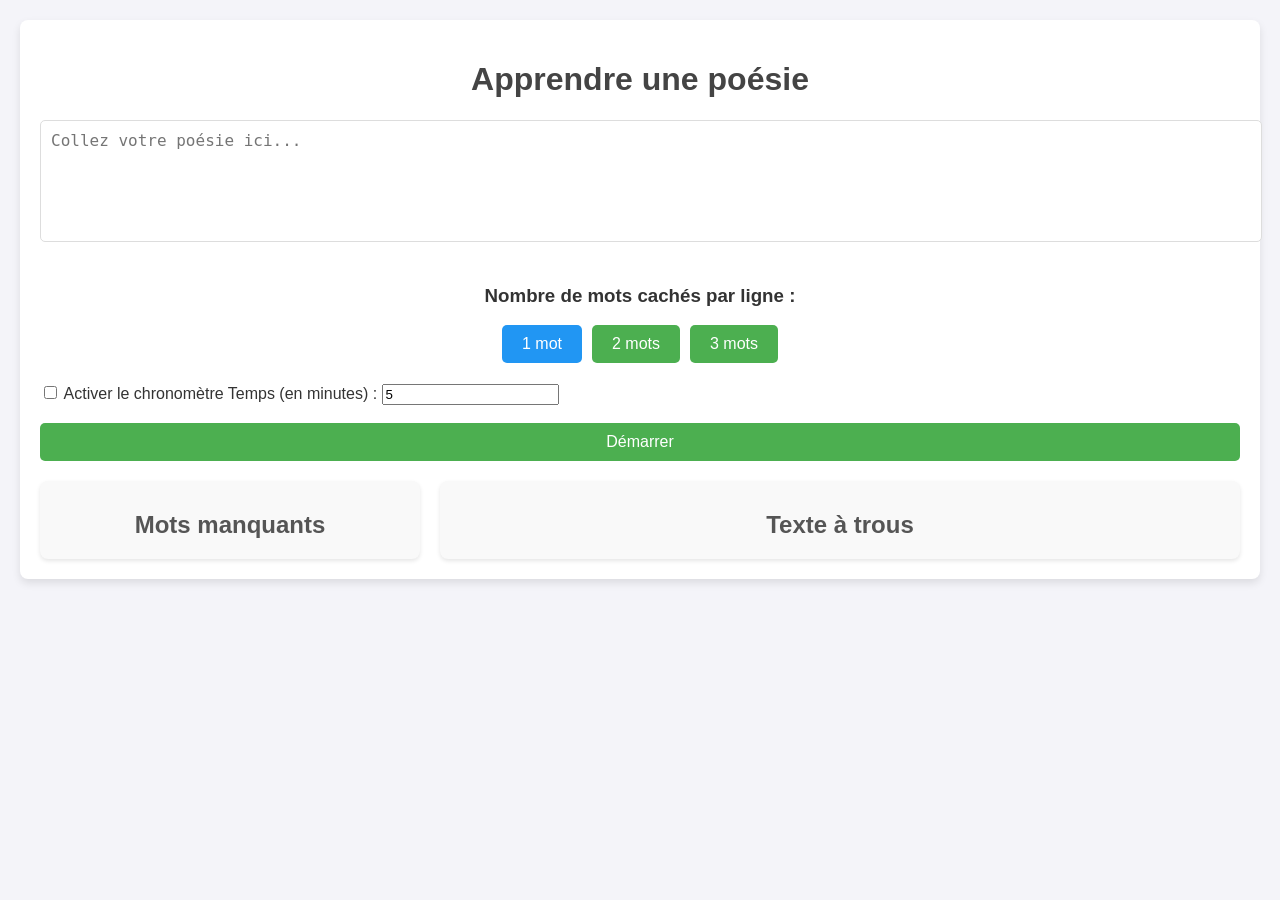
<file: index.html>
<!DOCTYPE html>
<html lang="fr">
<head>
  <meta charset="UTF-8">
  <meta name="viewport" content="width=device-width, initial-scale=1.0">
  <title>Apprendre une poésie</title>
  <link rel="stylesheet" href="styles.css">
</head>
<body>
  <div id="app">
    <h1>Apprendre une poésie</h1>
    <textarea id="poetry-input" placeholder="Collez votre poésie ici..."></textarea>
    <div id="options-container">
      <h3>Nombre de mots cachés par ligne :</h3>
      <div id="palettes">
        <button class="palette active" data-words="1">1 mot</button>
        <button class="palette" data-words="2">2 mots</button>
        <button class="palette" data-words="3">3 mots</button>
      </div>
    </div>
    
    <div id="timer-options">
      <label>
        <input type="checkbox" id="enable-timer" />
        Activer le chronomètre
      </label>
      <label>
        Temps (en minutes) :
        <input type="number" id="timer-duration" min="1" value="5" />
      </label>
    </div>
  </br>
    <button id="start-button">Démarrer</button>


    <!-- Conteneur principal pour les deux colonnes -->
    <div id="poetry-container">
      <!-- Colonne gauche : Mots manquants -->
      <div id="word-pool-container">
            <!-- Chronomètre -->

    <div id="timer-display" style="display: none;">
      05:00</div>
        <h2>Mots manquants</h2>
        <div id="word-pool"></div>
      </div>
      <!-- Colonne droite : Texte à trous -->
      <div id="poetry">
        <h2>Texte à trous</h2>
      </div>
    </div>
  </div>
  <script src="script.js"></script>
</body>
</html>
</file>
<file: styles.css>
/* Corps de la page */
body {
  font-family: Arial, sans-serif;
  margin: 0;
  padding: 0;
  background-color: #f4f4f9;
  color: #333;
}

/* Conteneur principal */
#app {
  max-width: 1200px;
  margin: 20px auto;
  padding: 20px;
  background-color: white;
  border-radius: 8px;
  box-shadow: 0 4px 8px rgba(0, 0, 0, 0.1);
}

h1 {
  text-align: center;
  color: #444;
}

/* Zone d'entrée de la poésie */
#poetry-input {
  width: 100%;
  height: 100px;
  margin-bottom: 20px;
  padding: 10px;
  border: 1px solid #ddd;
  border-radius: 5px;
  resize: none;
  font-size: 16px;
}

#start-button {
  display: block;
  width: 100%;
  padding: 10px;
  background-color: #4CAF50;
  color: white;
  border: none;
  border-radius: 5px;
  cursor: pointer;
  font-size: 16px;
  margin-bottom: 20px;
}

#start-button:hover {
  background-color: #45a049;
}

/* Conteneur des colonnes */
#poetry-container {
  display: flex;
  justify-content: space-between;
  gap: 20px;
  margin-top: 20px;
}

/* Colonne gauche pour les mots */
#word-pool-container {
  width: 30%;
  background-color: #f9f9f9;
  padding: 10px;
  border-radius: 8px;
  box-shadow: 0 2px 4px rgba(0, 0, 0, 0.1);
  position: sticky; /* Rendre la colonne "collante" */
  top: 0; /* Fixer au haut de l'écran lorsqu'elle devient visible */
  height: fit-content; /* S'assurer qu'elle n'étire pas la hauteur */
  z-index: 10; /* Prioriser l'affichage au-dessus d'autres éléments */
}


#word-pool-container h2 {
  text-align: center;
  margin-bottom: 10px;
  color: #555;
}

#word-pool {
  display: flex;
  flex-wrap: wrap;
  gap: 10px;
  justify-content: center;
}

/* Colonne droite pour le texte */
#poetry {
  width: 65%;
  background-color: #f9f9f9;
  padding: 10px;
  border-radius: 8px;
  box-shadow: 0 2px 4px rgba(0, 0, 0, 0.1);
}

#poetry h2 {
  text-align: center;
  margin-bottom: 10px;
  color: #555;
}

.line {
  margin: 10px 0;
  background-color: lightgray;
  padding: 10px;
  border-radius: 5px;
}

/* Trou dans la ligne */
.hole {
  display: inline-block;
  background-color: white;
  border: 1px dashed gray;
  padding: 2px 8px;
  border-radius: 3px;
  margin-left: 5px;
}

/* Mots manquants */
.word-tag {
  background-color: #f0a500;
  padding: 5px 10px;
  border-radius: 5px;
  cursor: grab;
  color: white;
  font-weight: bold;
  text-align: center;
  box-shadow: 0 2px 5px rgba(0, 0, 0, 0.1);
}

#options-container {
  text-align: center;
  margin-bottom: 20px;
}

#palettes {
  display: flex;
  justify-content: center;
  gap: 10px;
}

.palette {
  padding: 10px 20px;
  background-color: #4CAF50;
  color: white;
  border: none;
  border-radius: 5px;
  font-size: 16px;
  cursor: pointer;
}

.palette:hover {
  background-color: #45a049;
}

.palette.active {
  background-color: #2196F3; /* Bleu pour montrer la sélection */
  color: white;
}

#timer-display {
  font-size: 24px;
  font-weight: bold;
  text-align: center;
  margin-bottom: 20px;
  color: #FF5733; /* Couleur rouge pour le décompte */
}
</file>
